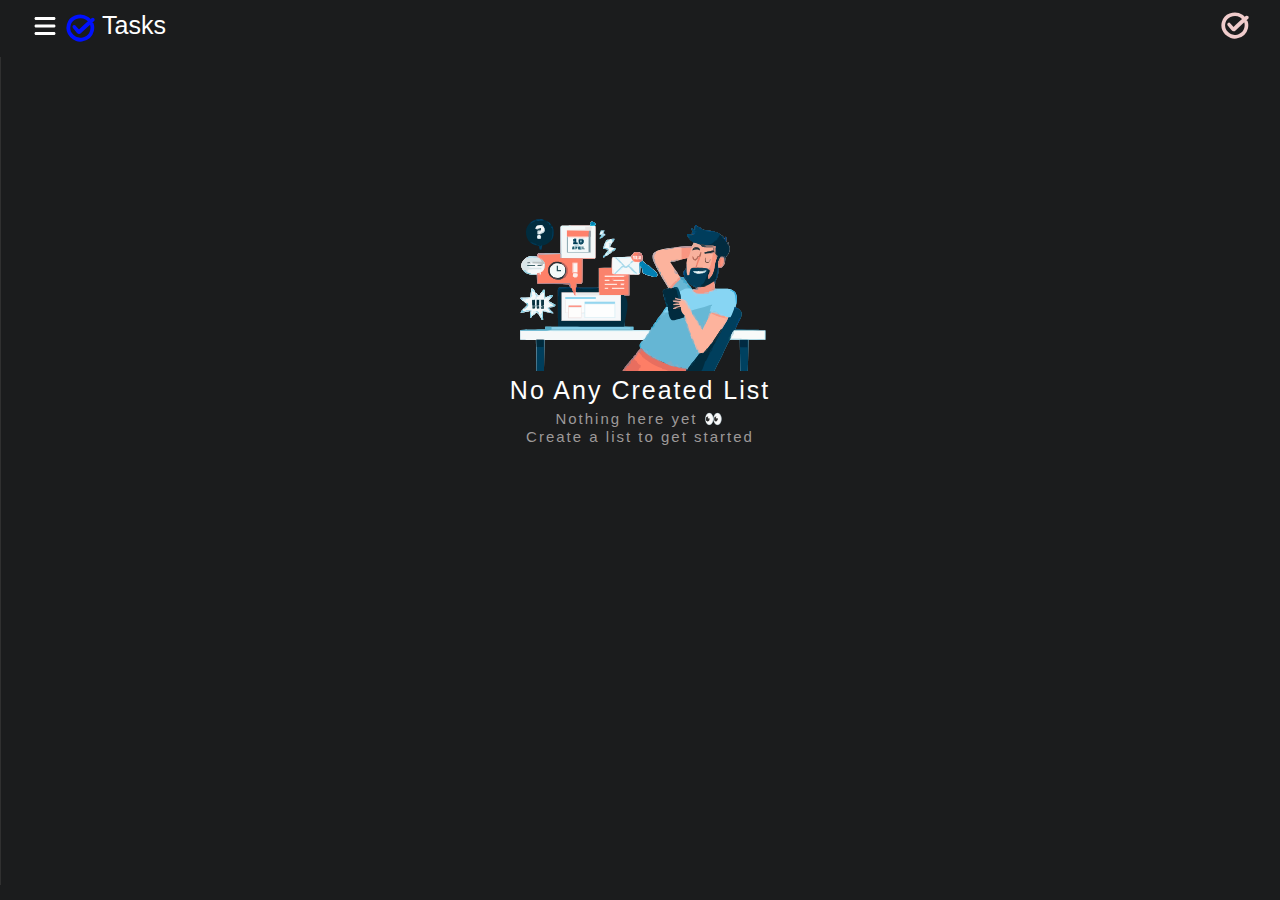
<file: index.html>
<!DOCTYPE html>
<html lang="en">

<head>
  <meta charset="UTF-8" />
  <meta name="viewport" content="width=device-width, initial-scale=1.0" />
  <title>Tasks</title>
  <link rel="stylesheet" href="utilaty.css" />
  <link rel="stylesheet" href="style.css" />
</head>

<body>
  <!-- Show popPop -->
  <div class="pop-container absolute flex justify-center items-center">
    <div class="pop-pop flex flex-col gap-5">
      <h3 class="text-xl create-pop-text" id="create-new">Create new list</h3>
      <h3 class="text-xl rename-pop-text" id="rename-list">Rename list</h3>
      <h3 class="text-xl delete-pop-text" id="delete-list">Are you sure</h3>
      <div>
        <input type="text" name="" id="pop-text" class="btn text-lg pop-input" placeholder="Enter a name">
        <p class="error" id="error">This name is All ready taken.</p>
      </div>
      <div class="pop-btn flex gap-4">
        <button class="pop-btn text-base" id="cancle">Cancle</button>
        <button id="done" class="pop-btn text-base create-pop-btn">Done</button>
        <button id="rename-pop" class="rename-btn text-base rename-pop-btn">Rename</button>
        <button id="delete-pop" class="delete-btn c-red text-base delete-pop-btn">Delete</button>
      </div>
    </div>
  </div>
  <!-- -----------------header -->
  <header>
    <nav class="flex w-full  justify-between">
      <div class="contain flex">
        <img src="./assets/icons/hamberger.svg" alt="" class="hamberger" id="hamberger" />

        <div class="logo flex gap-10">
          <img src="./assets/icons/tick.svg" alt="" class="logo-img pr-1 img-7" />
          <h1>Tasks</h1>
        </div>
      </div>
      <div class="contain"><img src="./assets/icons/WhiteTick.svg" alt="" class="email-logo" /></div>
    </nav>
  </header>
  <!-- ------------------------------------- -->
  <main class="flex justify-center items-center">
    <!-- No Created list Img-->
    <div id="no-created-list" class="message absolute">
      <img src="./assets/image/NoAnyTasks.svg" alt="">
      <h1>No Any Created List</h1>
      <p>Nothing here yet 👀 <br>
        Create a list to get started</p>
    </div>
    <!-- Not open any list -->
    <div id="no-open-list" class="message absolute">
      <img src="./assets/image/NoAnyTasks.svg" alt="">
      <h1>No Any Opened List</h1>
      <p>Select a list to view its items</p>
    </div>

    <!-- ----------------------------------  -->
    <div class="container  flex  ">

      <div class="sidebar-container self-start" id="sidebar">
        <!-- -----------------------------SideBar -->
        <div class="sidebar flex  flex-col gap-3  ">

          <button class="flex mt-5 gap-2 items-center justify-center">
            <img src="./assets/icons/plus.svg" id="create" alt="" class="img-5" />Create
          </button>

          <div class="list-contain flex flex-col  gap-4 ">
            <div class="task flex items-center gap-2 btn btn-hover sidebar-btn-w">
              <img src="./assets/icons/WhiteTick.svg" alt="" class="img-5" />
              <p class="text-sm">All Tasks</p>
            </div>

            <div class="starred-task flex  items-center gap-3 btn btn-hover sidebar-btn-w">
              <img src="./assets/icons/star.svg" alt="" class="img-4">
              <p class="text-sm">
                Starred task
              </p>
            </div>

            <div class="list flex items-center justify-between pb-2 sidebar-btn-w">
              <p>Lists</p>
              <div class="img-circle flex justify-center items-center ArrowHead">
                <img src="./assets/icons/ArrowHead.svg" alt="" />
              </div>
            </div>
            <!-- ---------------------------Check list in side bar--------------  -->
            <div id="check-lists" class="check-lists flex flex-col gap-3">
              <!-- <div class="flex items-center gap-2 sidebar-btn-w">

                <input type="checkbox" name="" id="My-Task" class="sideCheckBox" value="mytask" checked>
                <label for="My-Task" class="text-sm ">My Task</label>
              </div> -->

            </div>

            <div class="flex items-center gap-2 btn btn-hover sidebar-btn-w" id="create-list-btn">
              <img src="./assets/icons/plus.svg" alt="" />
              <p class="text-sm">Create new list</p>
            </div>
          </div>
        </div>
      </div>
      <!-- ------------------------------------------------------------------------ -->
      <div class="overflow-container   gap-3" id="main-container">
        <!-- ----------------------------------------------- -->

        <!-- ======================================================== -->
      </div>
  </main>
  <script src="script.js"></script>
</body>

</html>
</file>
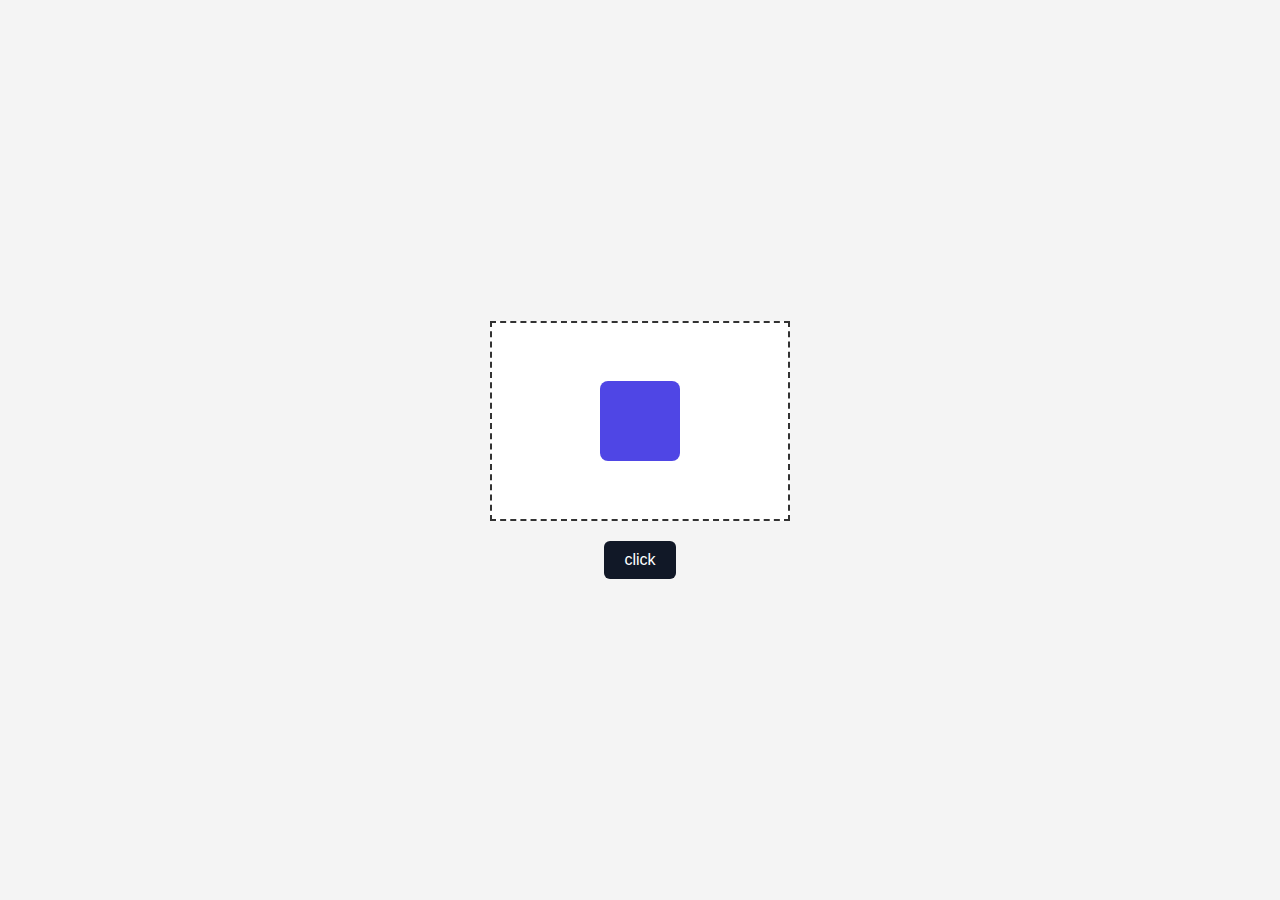
<file: text.htm>
<!DOCTYPE html>
<html lang="en">
<head>
  <meta charset="UTF-8">
  <meta name="viewport" content="width=device-width, initial-scale=1.0">
  <title>Document</title>

  <style>
    /* Reset */
    * {
      margin: 0;
      padding: 0;
      box-sizing: border-box;
    }

    body {
      min-height: 100vh;
      display: flex;
      flex-direction: column;
      align-items: center;
      justify-content: center;
      gap: 20px;
      font-family: Arial, sans-serif;
      background: #f4f4f4;
    }

    .container {
      width: 300px;
      height: 200px;
      border: 2px dashed #333;
      display: flex;
      align-items: center;
      justify-content: center;
      background: #fff;
      gap: 10px;
    }

    .box {
      width: 80px;
      height: 80px;
      background: #4f46e5;
      border-radius: 8px;
    }

    button {
      padding: 10px 20px;
      font-size: 16px;
      border: none;
      border-radius: 6px;
      background: #111827;
      color: #fff;
      cursor: pointer;
      transition: background 0.3s;
    }

    button:hover {
      background: #374151;
    }
  </style>
</head>

<body>
  <div class="container">
    <div class="box"></div>
  </div>
  <button>click</button>
  <script src="test.js"></script>
</body>
</html>
</file>
<file: utilaty.css>
*{
    padding: 0;
    margin: 0;
    box-sizing: border-box;
    color: white;
    font-family: Arial, Helvetica, sans-serif;
    font-weight: lighter;
}

textarea{
    resize: none;
}

.img-circle{
    padding: 5px;
    border-radius: 50%;
}

.img-circle:hover{
    background-color: rgb(52, 47, 47);
}

.btn{
    padding: 7px 13px;
    border-radius: 30px;
}

.btn-hover:hover{
    background-color: rgb(52, 47, 47);
}

a{
    text-decoration: none;
}   

button{
    color: black;
    border: none;
    cursor: pointer;
}

img{
    width: 24px;
    height: 24px;
}

.img-5{
    width: 20px;
    height: 20px;
}

.img-6{
    width: 24px;
    height: 24px;
}

.img-7{
    width: 28px;
    height: 28px;
}

.img-4{
    width: 16px;
    height: 16px;
}                                          

.gap-2{
    gap: 2px;
}

.gap-5{
    gap: 5px;
}

.gap-10{
    gap: 10px;
}

.gap-15{
    gap: 15px;
}

.gap-20{
    gap: 20px;
}

.c-pointer{
    cursor: pointer;
}

ul{
    list-style: none;
}

.flex { display: flex; }
.grid { display: grid; }
.block { display: block; }
.hidden { display: none; }

.flex-row { flex-direction: row; }
.flex-col { flex-direction: column; }
/* -------------------------------------- */
.flex-col{
    flex-direction: column;
}
.flex-row{
    flex-direction: row;
}
/* --------------------------------------- */
.items-center { align-items: center; }
.items-start { align-items: flex-start; }
.items-end { align-items: flex-end; }
/* ---------------------------------------- */
.justify-center { justify-content: center; }
.justify-between { justify-content: space-between; }
.justify-around { justify-content: space-around; }
.justify-end{
    justify-content: end;
}
/* ------------------------------------ */
.self-start{
    align-self: flex-start;
}

.self-center{
    align-self: center;
}

.self-end{
    align-self: flex-end;
}
/* ----------------------------- */
.w-full { width: 100%; }
.h-full { height: 100%; }

.w-screen { width: 100vw; }
.h-screen { height: 100vh; }

/* ------------------------------------ */
.grid{
    display: grid;
}
/* ---------------------------------------- */

.bg-dark { background: #000000; }
.bg-light { background: #ffffff; }
.bg-blue { background: #2563eb; }
.bg-transparent{ background: transparent;}
.bg-color {background: #1b1c1d;}
.bg-input {background: #323335;}

.text-white { color: #fff; }
.text-black { color: #000; }
.text-gray { color: #94a3b8; }

.re-outline{outline: none;}
.re-border{border: none;}

.ls-0 { letter-spacing: 0px; }
.ls-1 { letter-spacing: 1px; }
.ls-2 { letter-spacing: 2px; }
.ls-3 { letter-spacing: 3px; }
.ls-4 { letter-spacing: 4px; }
.ls-5 { letter-spacing: 5px; }
.ls-6 { letter-spacing: 6px; }
.ls-8 { letter-spacing: 8px; }
.ls-10 { letter-spacing: 10px; }

.border-red{
    border: 2px solid red;
}

.border-green{
    border: 2px solid green;
}

.border-blue{
    border: 2px solid rgb(4, 0, 255);
}

/* ------------------------------------------ */
input[type="checkbox"]{
      width: 18px;
  height: 18px;
}
/* -------------------------------------- */

.absolute {
    position: absolute;
}

.relative {
    position: relative;
}

.absolute {
    position: absolute;
}
.absolute {
    position: absolute;
}

/* ---------------------------------------------- */

.p-0  { padding: 0; }
.p-1  { padding: 4px; }
.p-2  { padding: 8px; }
.p-3  { padding: 12px; }
.p-4  { padding: 16px; }
.p-5  { padding: 20px; }
.p-6  { padding: 24px; }
.p-7  { padding: 28px; }


.pt-1 { padding-top: 4px; }
.pt-2 { padding-top: 8px; }
.pt-3 { padding-top: 12px; }
.pt-4 { padding-top: 16px; }

.pr-1 { padding-right: 4px; }
.pr-2 { padding-right: 8px; }
.pr-3 { padding-right: 12px; }
.pr-4 { padding-right: 16px; }

.pb-1 { padding-bottom: 4px; }
.pb-2 { padding-bottom: 8px; }
.pb-3 { padding-bottom: 12px; }
.pb-4 { padding-bottom: 16px; }

.pl-1 { padding-left: 4px; }
.pl-2 { padding-left: 8px; }
.pl-3 { padding-left: 12px; }
.pl-4 { padding-left: 16px; }
.pl-5 { padding-left: 20px; }
.pl-6 { padding-left: 24px; }
.pl-7 { padding-left: 28px; }
.pl-8 { padding-left: 32px; }


/* --------------------------------------------------- */
.mt-0 { margin-top: 0; }
.mt-1 { margin-top: 4px; }
.mt-2 { margin-top: 8px; }
.mt-3 { margin-top: 12px; }
.mt-4 { margin-top: 16px; }
.mt-5 { margin-top: 20px; }

/* Margin-left utilities in px */
.ml-0 { margin-left: 0px; }
.ml-1 { margin-left: 4px; }
.ml-2 { margin-left: 8px; }
.ml-3 { margin-left: 12px; }
.ml-4 { margin-left: 16px; }
.ml-5 { margin-left: 20px; }
.ml-6 { margin-left: 24px; }
.ml-7 { margin-left: 28px; }
.ml-8 { margin-left: 32px; }
.ml-10 { margin-left: 40px; }

/* -------------------------------- */

.gap-0 { gap: 0; }
.gap-1 { gap: 4px; }
.gap-2 { gap: 8px; }
.gap-3 { gap: 12px; }
.gap-4 { gap: 16px; }
.gap-5 { gap: 20px; }

/* ------------------------------------------------- */
/* Font Sizes */
.text-xs { font-size: 12px; }
.text-sm { font-size: 14px; }
.text-base { font-size: 16px; }   /* default */
.text-lg { font-size: 18px; }
.text-xl { font-size: 20px; }
.text-2xl { font-size: 24px; }
.text-3xl { font-size: 30px; }
.text-4xl { font-size: 36px; }

/* ==================================== */
.sidebar-btn-w{
    width: 196.9px;
}

/* ----------------------------------------- */

/* Hide default checkbox */
.circle-check {
  appearance: none; /* for modern browsers */
  -webkit-appearance: none; /* Safari */
  -moz-appearance: none; /* Firefox */
  width: 20px;
  height: 20px;
  background: white;
  border: 2px solid #333;
  border-radius: 50%; /* makes it circular */
  cursor: pointer;
  position: relative;
  outline: none;
  transition: background 0.2s;
}

/* When checked, show a dot inside */
.circle-check:checked::before {
  content: '';
  position: absolute;
  top: 50%;
  left: 50%;
  width: 10px;
  height: 10px;
  background: #0022ff;
  border-radius: 50%;
  transform: translate(-50%, -50%);
}

/* Optional hover effect */
.circle-check:hover {
  border-color: #555;
}

.c-red{
    color: red !important;
}

/* ---------- Square Image Utilities ---------- */
.img-16 { width: 16px; height: 16px; }
.img-24 { width: 24px; height: 24px; }
.img-32 { width: 32px; height: 32px; }
.img-40 { width: 40px; height: 40px; }
.img-48 { width: 48px; height: 48px; }
.img-64 { width: 64px; height: 64px; }
.img-80 { width: 80px; height: 80px; }
.img-100 { width: 100px; height: 100px; }

/* ----------------------------------------- */
.border{
    border: 1px solid rgb(147, 129, 129);
    border-radius: 10px;
}
</file>
<file: style.css>
:root {
  --bg-color: #1b1c1d;
  --pop-color: #222325;
}

body {
  background-color: var(--bg-color);
}

nav {
  padding: 11px 30px;
}

.contain {
  gap: 5px;
}

.logo {
  gap: 2px;
}

.logo > h1 {
  font-size: 25px;
}

.logo-img {
  width: 35px !important;
  height: 35px !important;
}

header .contain > img {
  width: 30px;
  height: 30px;
}

/* ------------------------------------------------- */
.sidebar-container {
  width: 0;
  overflow: hidden;
  background-color: var(--bg-color);
  /* height: 100%; */
  transition: 0.5s all;
  transition-timing-function: cubic-bezier(0.53, -0.09, 0.58, 1);
  height: 92vh;
  border-right: 1px solid rgb(48, 48, 48);
  position: absolute;
  left: 0;
  z-index: 100;
}

.sidebar button {
  background-color: rgb(45 42 42);
  color: white;
  padding: 16px 0;
  width: 120px;
  font-size: 15px;
  border-radius: 14px;
}

.sidebar button:hover {
  background-color: rgb(52, 47, 47);
}

.sidebar .list {
  border-radius: 2px solid white;
  text-transform: capitalize;
}

.ArrowHead > img {
  width: 15px;
  height: 15px;
}

.sidebar-container {
  height: 92vh;
  background-color: rgba(137, 43, 226, 0);
}

@media (max-width: 1024px) {
  .sidebar-container {
    position: absolute !important;
    background-color: #1b1c1d;
    z-index: 10000;
    left: 0;
  }

  main > .container {
    flex-direction: column;
    align-items: center;
  }

  .main-contain > .contain-content {
    width: 100% !important;
  }
}

.message {
  text-align: center;
  display: flex;
  flex-direction: column;
  gap: 5px;
  top: 150px;
}

/* #no-created-list{
    display: none;
  } */

#no-open-list {
  display: none;
}

.message > img {
  height: 164px;
  width: auto;
  border-radius: 8px;
}
.message > p {
  color: rgb(157, 153, 153);
  font-size: 15px;
  letter-spacing: 2px;
}
.message > h1 {
  font-size: 25px;
  letter-spacing: 2px;
}
/* ------------------main */

.task-content-container {
  flex: 1 1 100px;
  min-width: 20vw;
  max-width: 39vw; /* never bigger than 100px */
  position: relative;
  z-index: 2;
  /* background: red; */
}

.overflow-container {
  min-width: 28vw;
  max-width: 100vw;
  display: flex;
  overflow-x: auto;
  align-items: center;
  scrollbar-width: none;
  scroll-behavior: smooth;
}

main {
  position: relative;
}

main > .container {
  height: 92vh;
}

.main-contain {
  height: 92vh;
  /* background: red; */
}

.main-contain > .contain-content {
  width: 100%;
  height: 100%;
}

.main-contain .contain {
  min-height: 20%;
  max-height: 90%;
  width: 100%;
  background-color: black;
  padding: 26px 26px;
  border-radius: 30px;
}

/* //---------------------------------------------------------------- */

.main-list-dropDown > details {
  position: relative;
}

.main-list-dropDown > summary {
  list-style: none;
  cursor: pointer;
}

/* hide default arrow */
.main-list-dropDown summary::-webkit-details-marker {
  display: none;
}

.main-list-dropDown > ul {
  position: absolute;
  top: 100%;
  right: 13px;
  display: flex;
  flex-direction: column;
  background-color: #000;
  border-radius: 5px;
  font-size: 13px;
  letter-spacing: 1px;
  margin-top: 5px;
  min-width: 80px;
  border: 1px solid #786565;
}

.main-list-dropDown > ul > li {
  padding: 9px 12px;
  cursor: pointer;
  background-color: #272727;
  position: relative;
  z-index: 10;
  /* left: -70px; */
  border-radius: 5px;
}

.main-list-dropDown > ul > li:hover {
  background: #1c1c1c;
}

.main-list-dropDown > ul > li:active {
  background: rgb(68, 68, 68);
}

/* ------------------------------------------------------------- */

img[src="./assets/Dots.svg"] {
  width: 15px;
  height: 15px;
}

.head h3 {
  font-size: 20px;
  font-weight: lighter;
}

.empty-task {
  margin: 30px 0;
}

.empty-task .content {
  width: 60%;
  text-align: center;
  gap: 10px;
}

.head .add-task {
  padding: 8px 15px;
  border-radius: 30px;
}

.head .add-task:hover {
  background-color: var(--bg-color);
}

.no-task-img {
  height: 100px;
  width: 143px;
  object-fit: cover;
  border-radius: 30px;
  margin-bottom: 20px;
}

.completed-task {
  display: none;
}

/* ------------------------------------------------ */

.pop-container {
  width: 100%;
  height: 100%;
  background-color: #000000e0;
  display: none;
  z-index: 90000;
}

.pop-container .error {
  padding: 3px;
  color: red;
  font-size: small;
  display: none;
}

.pop-pop {
  background-color: var(--pop-color);
  padding: 60px 45px;
  border-radius: 30px;
}

#pop-text {
  border-radius: 5px !important;
  color: black;
  letter-spacing: 1px;
}

.pop-btn {
  background: none;
  color: rgb(0, 92, 240);
  font-weight: 200;
}

.pop-btn:active {
  color: rgb(58, 127, 238);
}

.rename-btn{
    background: none;
  color: rgb(0, 92, 240);
  font-weight: 200;
}

.delete-btn{
  background: none;
  font-weight: 200;
}

/* ---------------------------------------------- */

.list-task-contain {
  min-height: 40px;
  max-height: 200px;
  width: 100%;
  padding: 5px;
  /* display: grid;  */
  grid-template-columns: auto 1fr auto;
  align-items: center;
  border: #7d7e82 solid 1px;
  border-radius: 8px;
  padding: 2px 0;
  vertical-align: middle;
}

input[type="text"]:focus {
  outline: none;
  background-color: #323335;
}

input[type="text"]:-webkit-autofill {
  -webkit-box-shadow: 0 0 0 1000px #323335 inset !important;
  -webkit-text-fill-color: #fff !important;
  -webkit-text-transform: uppercase;
}

input[type="text"] {
  background: #323335;
  color: #fff !important;
  border: none;
}

.detail-input:focus {
  outline: none;
  background-color: #323335;
  overflow: hidden;
}

.detail-input:-webkit-autofill {
  -webkit-box-shadow: 0 0 0 1000px #323335 inset !important;
  -webkit-text-fill-color: #fff !important;
}

.task-container {
  border-radius: 20px;
}

.details-contain {
  width: 100%;
}

.para-display {
  width: 100%;
  overflow: hidden;
  min-height: 0;
  max-height: 47px;
  line-height: 15px;
}

.dots-input {
  display: inline-block;
}

.detail > textarea {
  resize: none;
  padding: 5px;
  columns: 50;
}

.date > input[type="date"] {
  width: 19px;
  filter: invert(1);
  height: 16px;
  text-align: center;
  padding-top: 1px;
  cursor: pointer;
}

.date > input[type="date"]:focus {
  filter: invert(1);
}

.date button {
  color: rgb(255, 255, 255);
  background: #000;
  border: 1px solid rgb(133, 125, 125);
  padding: 4px 6px;
  border-radius: 14px;
  font-size: 10px;
  font-weight: bold;
  letter-spacing: 1px;
}

.date button:active {
  background: #545353;
}

.date > .btn-done:hover {
  border: 1px solid rgb(196, 38, 38);
  background: rgb(61, 58, 58);
  color: #ffffff;
  border: 1px solid rgb(0, 0, 0);
  font-weight: bolder;
}

.detail > p {
  text-align: justify;
  width: 96%;
}

.date-inner-list span {
  color: rgb(172, 161, 161);
}

.inputs-display {
  /* display: none; */
  display: flex;
  align-items: center;
  gap: 9px;
}

.text-display {
  display: none;
  /* display: block; */
}

/* completed---------------------- */
.complete-container {
  display: none;
  margin-top: 10px;
}

.date-contain p {
  font-size: 10px;
  color: #c4c7c5;
}

.list-container {
  padding-top: 5px;
  padding-bottom: 5px;
  width: 90%;
  border-radius: 10px;
  border: 1px solid gray;
}

.list-container > .right-img {
  align-self: center;
}

.list-container > .right-img > img {
  width: 15px;
  height: 15px;
  opacity: 0;
  cursor: pointer;
}

.list-container > .right-img > img:hover {
  transition: 0.3s all;
  opacity: 1;
  cursor: pointer;
}

.inner-main-list-contain {
  max-height: 80%;
  overflow-y: auto;
}

/* Remove default arrow */
summary {
  list-style: none;
  color: white;
}
summary::-webkit-details-marker {
  display: none;
}

/* Animation target */
.completed-list-container {
  overflow: hidden;
  max-height: 0;
  opacity: 0;
  transform: translateY(-5px);
  transition:
    max-height 0.3s ease,
    opacity 0.3s ease,
    transform 0.3s ease;
}

/* When details is open */
details[open] .completed-list-container {
  max-height: 100%;
  opacity: 1;
  transform: translateY(0);
}

details[open] .arrow {
  max-height: 100%;
  opacity: 1;
  transform: translateY(0);
  transform: rotate(180deg);
}

.arrow {
  transition: transform 0.3s ease;
  width: 12px;
  height: 12px;
  transform: rotate(90deg);
}

/* ---------------------------------------------- */
</file>
